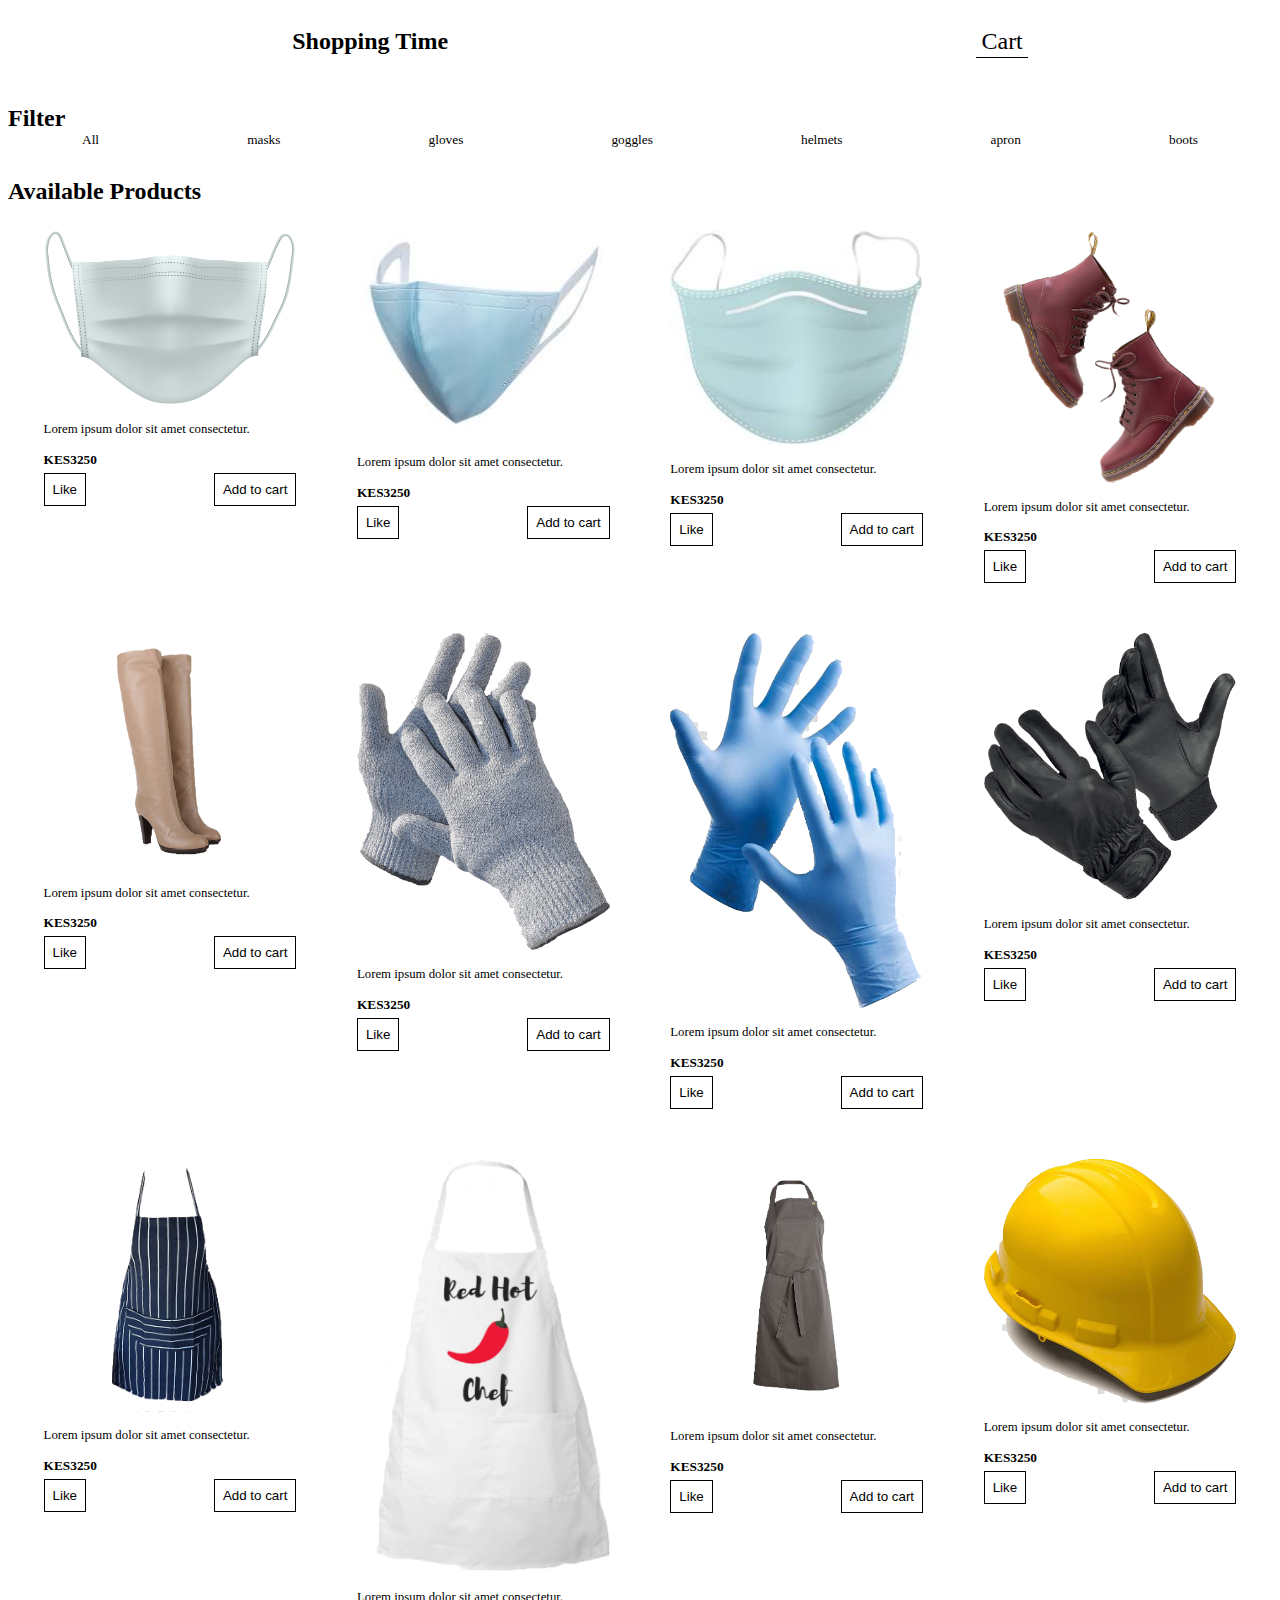
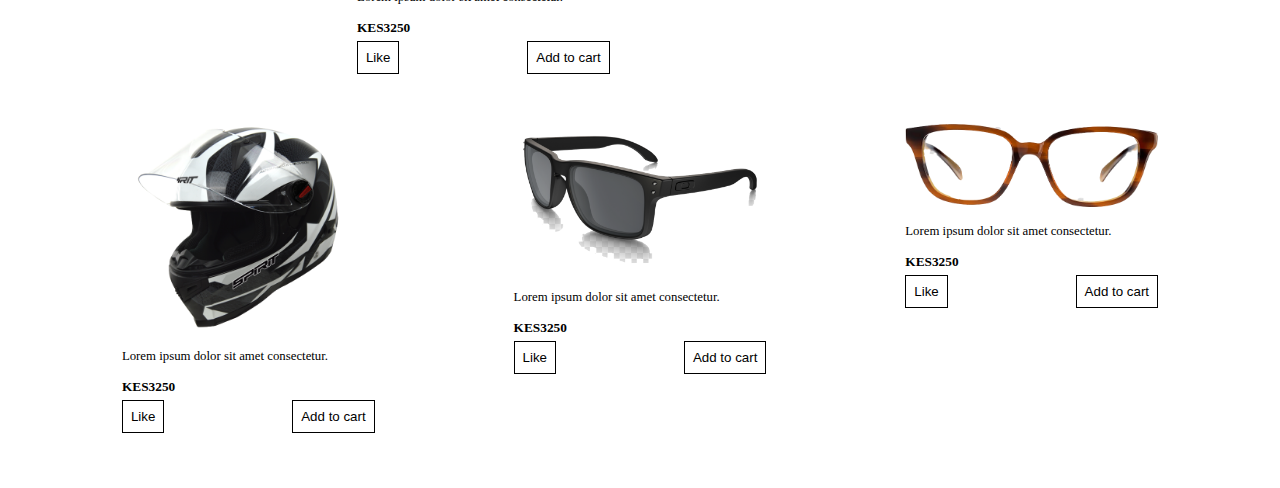
<file: index.html>
<!DOCTYPE html>
<html lang="en">
  <head>
    <meta charset="UTF-8" />
    <meta name="viewport" content="width=device-width, initial-scale=1.0" />
    <title>Shopping Time</title>

    <link rel="stylesheet" href="./css/style.css" />

    <script defer src="./js/script.js"></script>
  </head>
  <body>
    <nav>
      <div id="nav-left">
        <h1>Shopping Time</h1>
      </div>
      <div id="nav-right">
        <a href="cart.html">Cart</a>
      </div>
    </nav>
    <aside>
      <h1>Filter</h1>
      <div id="filter-items">
        <small id="all active">All</small>
        <small id="masks">masks</small>
        <small id="gloves">gloves</small>
        <small id="goggles">goggles</small>
        <small id="helmets">helmets</small>
        <small id="apron">apron</small>
        <small id="boots">boots</small>
      </div>
    </aside>
    <main>
      <h1>Available Products</h1>
      <div id="products">
        <div class="product-item">
          <img src="./imgs/mask1.png" alt="" />
          <p class="product-info">
            Lorem ipsum dolor sit amet consectetur.
          </p>
          <small class="category">masks</small>
          <small class="price">KES3250</small>
          <div class="product-actions">
            <button>Like</button>
            <button>Add to cart</button>
          </div>
        </div>
        <div class="product-item">
          <img src="./imgs/mask3.jpg" alt="" />
          <p class="product-info">
            Lorem ipsum dolor sit amet consectetur.
          </p>
          <small class="category">masks</small>
          <small class="price">KES3250</small>
          <div class="product-actions">
            <button>Like</button>
            <button>Add to cart</button>
          </div>
        </div>
        <div class="product-item">
          <img src="./imgs/mask2.jpg" alt="" />
          <p class="product-info">
            Lorem ipsum dolor sit amet consectetur.
          </p>
          <small class="category">masks</small>
          <small class="price">KES3250</small>
          <div class="product-actions">
            <button>Like</button>
            <button>Add to cart</button>
          </div>
        </div>

        <div class="product-item">
          <img src="./imgs/boots1.png" alt="" />
          <p class="product-info">
            Lorem ipsum dolor sit amet consectetur.
          </p>
          <small class="category">boots</small>
          <small class="price">KES3250</small>
          <div class="product-actions">
            <button>Like</button>
            <button>Add to cart</button>
          </div>
        </div>
        <div class="product-item">
          <img src="./imgs/boots3.png" alt="" />
          <p class="product-info">
            Lorem ipsum dolor sit amet consectetur.
          </p>
          <small class="category">boots</small>
          <small class="price">KES3250</small>
          <div class="product-actions">
            <button>Like</button>
            <button>Add to cart</button>
          </div>
        </div>

        <div class="product-item">
          <img src="./imgs/glove1.png" alt="" />
          <p class="product-info">
            Lorem ipsum dolor sit amet consectetur.
          </p>
          <small class="category">gloves</small>
          <small class="price">KES3250</small>
          <div class="product-actions">
            <button>Like</button>
            <button>Add to cart</button>
          </div>
        </div>
        <div class="product-item">
          <img src="./imgs/glove3.png" alt="" />
          <p class="product-info">
            Lorem ipsum dolor sit amet consectetur.
          </p>
          <small class="category">gloves</small>
          <small class="price">KES3250</small>
          <div class="product-actions">
            <button>Like</button>
            <button>Add to cart</button>
          </div>
        </div>
        <div class="product-item">
          <img src="./imgs/glove2.png" alt="" />
          <p class="product-info">
            Lorem ipsum dolor sit amet consectetur.
          </p>
          <small class="category">gloves</small>
          <small class="price">KES3250</small>
          <div class="product-actions">
            <button>Like</button>
            <button>Add to cart</button>
          </div>
        </div>

        <div class="product-item">
          <img src="./imgs/apron1.png" alt="" />
          <p class="product-info">
            Lorem ipsum dolor sit amet consectetur.
          </p>
          <small class="category">aprons</small>
          <small class="price">KES3250</small>
          <div class="product-actions">
            <button>Like</button>
            <button>Add to cart</button>
          </div>
        </div>
        <div class="product-item">
          <img src="./imgs/apron3.png" alt="" />
          <p class="product-info">
            Lorem ipsum dolor sit amet consectetur.
          </p>
          <small class="category">aprons</small>
          <small class="price">KES3250</small>
          <div class="product-actions">
            <button>Like</button>
            <button>Add to cart</button>
          </div>
        </div>
        <div class="product-item">
          <img src="./imgs/apron2.png" alt="" />
          <p class="product-info">
            Lorem ipsum dolor sit amet consectetur.
          </p>
          <small class="category">aprons</small>
          <small class="price">KES3250</small>
          <div class="product-actions">
            <button>Like</button>
            <button>Add to cart</button>
          </div>
        </div>

        <div class="product-item">
          <img src="./imgs/helmet1.png" alt="" />
          <p class="product-info">
            Lorem ipsum dolor sit amet consectetur.
          </p>
          <small class="category">helmets</small>
          <small class="price">KES3250</small>
          <div class="product-actions">
            <button>Like</button>
            <button>Add to cart</button>
          </div>
        </div>
        <div class="product-item">
          <img src="./imgs/helmet2.png" alt="" />
          <p class="product-info">
            Lorem ipsum dolor sit amet consectetur.
          </p>
          <small class="category">helmets</small>
          <small class="price">KES3250</small>
          <div class="product-actions">
            <button>Like</button>
            <button>Add to cart</button>
          </div>
        </div>

        <div class="product-item">
          <img src="./imgs/goggles3.png" alt="" />
          <p class="product-info">
            Lorem ipsum dolor sit amet consectetur.
          </p>
          <small class="category">goggles</small>
          <small class="price">KES3250</small>
          <div class="product-actions">
            <button>Like</button>
            <button>Add to cart</button>
          </div>
        </div>
        <div class="product-item">
          <img src="./imgs/goggles2.png" alt="" />
          <p class="product-info">
            Lorem ipsum dolor sit amet consectetur.
          </p>
          <small class="category">goggles</small>
          <small class="price">KES3250</small>
          <div class="product-actions">
            <button>Like</button>
            <button>Add to cart</button>
          </div>
        </div>
      </div>
    </main>
  </body>
</html>
</file>
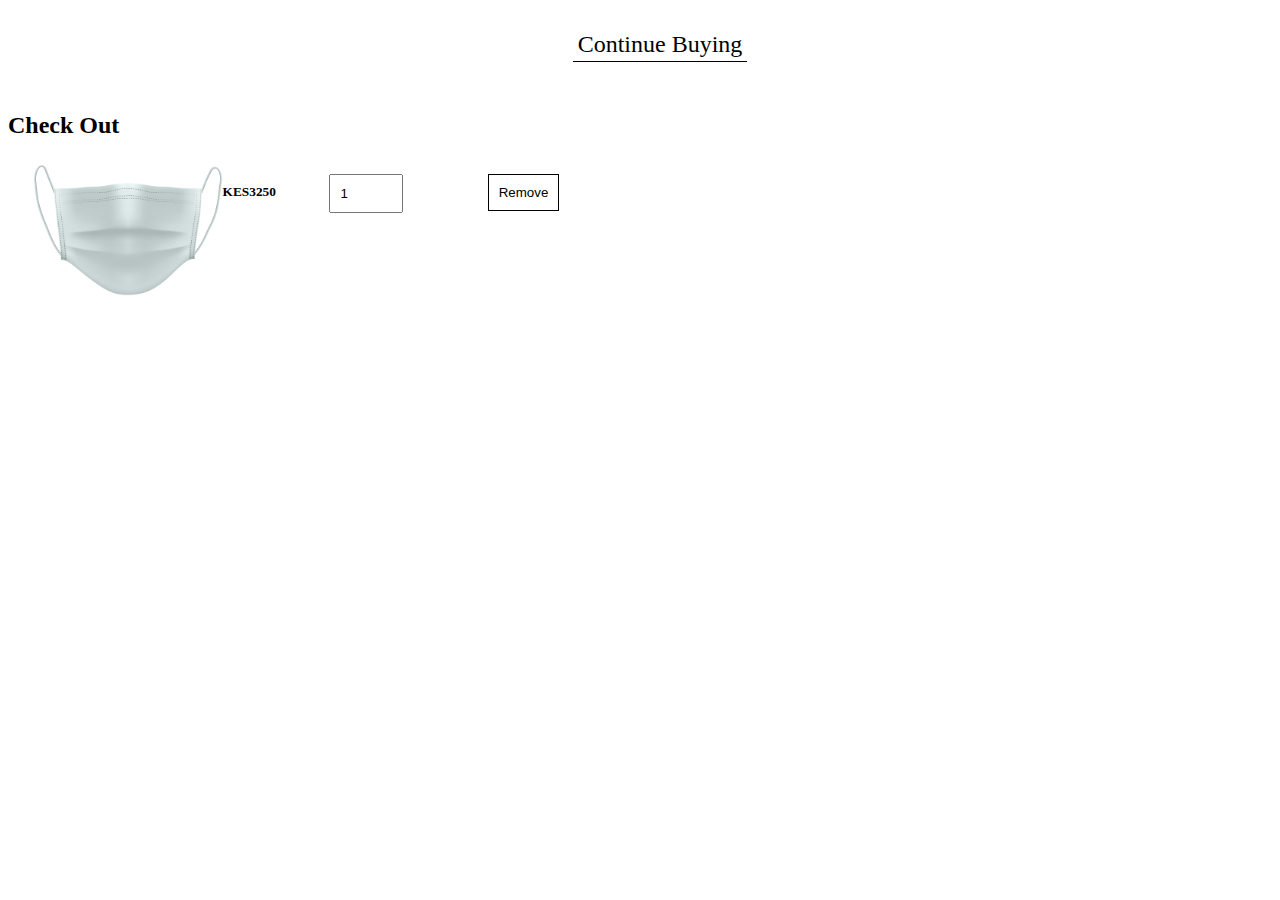
<file: cart.html>
<!DOCTYPE html>
<html lang="en">
  <head>
    <meta charset="UTF-8" />
    <meta name="viewport" content="width=device-width, initial-scale=1.0" />
    <title>Checkout Time</title>

    <link rel="stylesheet" href="css/style.css" />
  </head>
  <body>
    <nav>
      <a href="./index.html">Continue Buying</a>
    </nav>
    <main>
      <h1>Check Out</h1>
      <div id="cart-items">
        <div class="product-item">
          <img src="./imgs/mask1.png" alt="" />
          <small class="price">KES3250</small>
          <div class="product-actions">
            <input value="1" class="pieces" type="number" />
            <button>Remove</button>
          </div>
        </div>
      </div>
    </main>
  </body>
</html>
</file>
<file: css/style.css>
body,
html {
  font-size: 1em;
}

:root {
  --large-font: 1.5em;
  --medium-font: 1.2em;
  --small-font: 1em;
  --xsmall-font: 0.8em;
}

nav,
aside,
main {
  margin-bottom: 30px;
}

nav {
  display: flex;
  justify-content: space-around;
  width: 100%;
  padding: 20px;
}

h1,
nav a {
  font-size: var(--large-font);
  margin: 0;
}

nav a {
  text-decoration: none;
  color: black;
  border-bottom: 1px solid black;
  padding: 3px 5px;
}

nav a:hover {
  text-decoration: none;
  color: black;
  padding: 0px 10px;
  transition: all 500ms ease-in-out 500ms;
}

aside {
  width: 100%;
  display: block;
}

#filter-items {
  display: flex;
  justify-content: space-around;
}

#active {
  font-weight: bolder;
  border-bottom: 1px solid black;
}

#products {
  width: 100%;
  display: flex;
  justify-content: space-evenly;
  flex-wrap: wrap;
}

.product-item {
  width: 20%;
  margin: 25px;
}

.product-item img {
  width: 100%;
}

.product-info {
  font-size: var(--xsmall-font);
}

.product-actions {
  display: flex;
  justify-content: space-between;
  margin-top: 5px;
}

button {
  padding: 8px;
  background-color: white;
  border: 1px solid black;
}

.price {
  font-weight: bolder;
}
#cart-items {
  width: 100%;
}

#cart-items .product-item {
  display: flex;
  width: 50%;
}
#cart-items .product-item img {
  width: 30%;
}

#cart-items .product-item button,
#cart-items .product-item input {
  padding: 10px;
  height: fit-content;
}

#cart-items .product-item input {
  width: 50px;
}
#cart-items .product-item .price {
  padding-top: 20px;
}

#cart-items .product-item .product-actions {
  margin: 10px;
  display: flex;
  justify-content: space-around;
  width: 50%;
}

.category {
  visibility: hidden;
  display: none;
}
</file>
